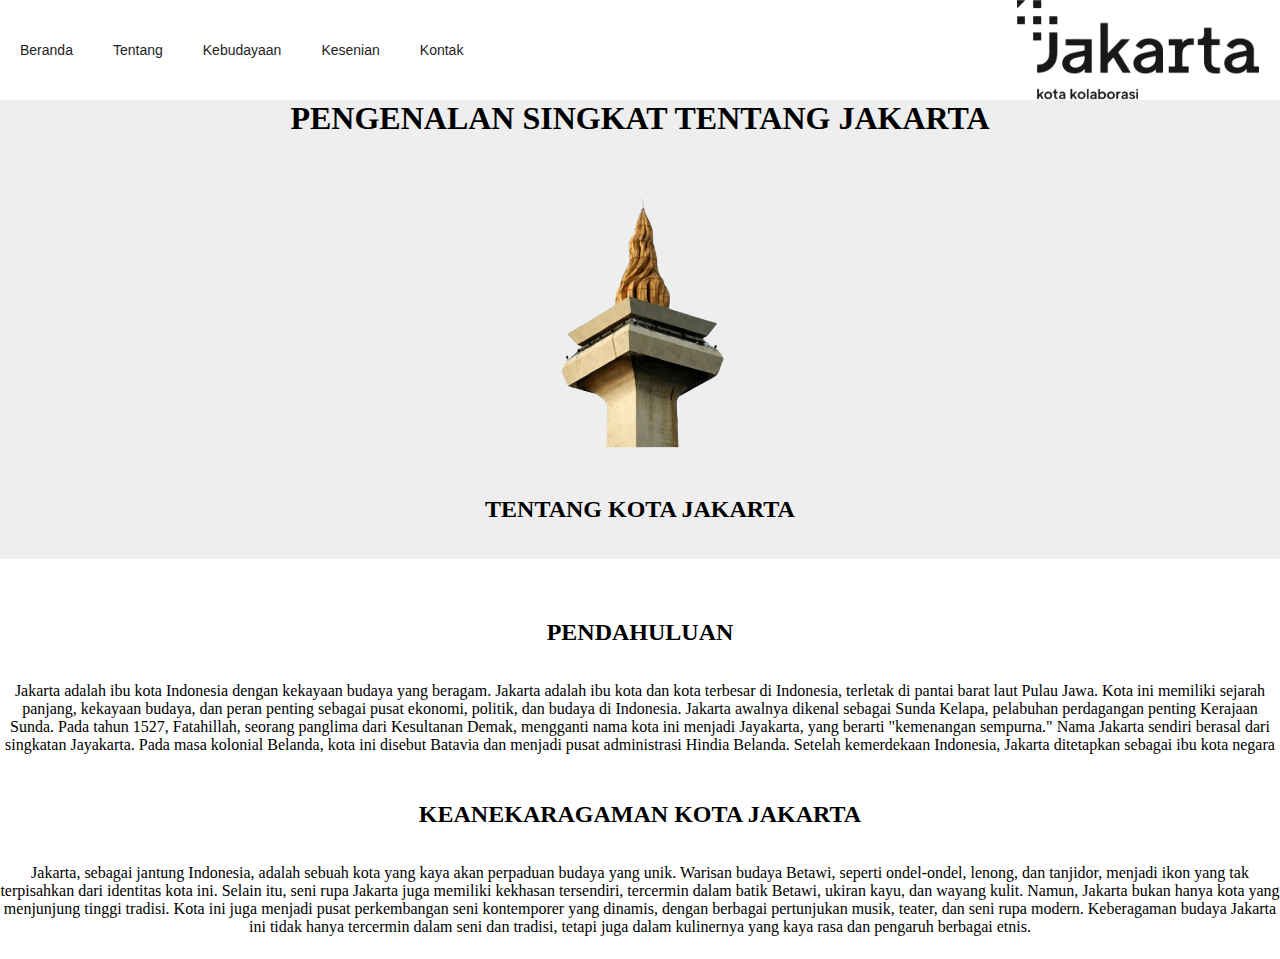
<file: about.html>
<!DOCTYPE html>
<html lang="en">
<head>
    <meta charset="UTF-8">
    <meta name="viewport" content="width=device-width, initial-scale=1.0">
    <title>Tentang Jakarta</title>
    <link rel="stylesheet" href="about.css">
</head>
<body>
    <header>
        <nav>
            <ul>
                <li><a href="index.html">Beranda</a></li>
                <li><a href="about.html">Tentang</a></li>
                <li><a href="culture.html">Kebudayaan</a></li>
                <li><a href="art.html">Kesenian</a></li>
                <li><a href="contact.html">Kontak</a></li>
            </ul>
        </nav>
        <h1><center>PENGENALAN SINGKAT TENTANG JAKARTA</center></h1>
        <center><img src="tugumonasfix.png" width="200px"></center>
    </header>

    <main>
    <section>
        <h2><center>TENTANG KOTA JAKARTA</center></h2>
        <br></br>
        <div id="container">
        <article>
            <br></br>
            <center><h2>PENDAHULUAN</h2></center>
            <br></br>
            <h2></h2>
            <center><p>  Jakarta adalah ibu kota Indonesia dengan kekayaan budaya yang beragam. Jakarta adalah ibu kota dan kota terbesar di Indonesia, terletak di pantai barat laut Pulau Jawa. 
                Kota ini memiliki sejarah panjang, kekayaan budaya, dan peran penting sebagai pusat ekonomi, politik, dan budaya di Indonesia. Jakarta awalnya dikenal sebagai Sunda Kelapa, pelabuhan perdagangan penting Kerajaan Sunda. 
                Pada tahun 1527, Fatahillah, seorang panglima dari Kesultanan Demak, mengganti nama kota ini menjadi Jayakarta, yang berarti "kemenangan sempurna." Nama Jakarta sendiri berasal dari singkatan Jayakarta. 
                Pada masa kolonial Belanda, kota ini disebut Batavia dan menjadi pusat administrasi Hindia Belanda. Setelah kemerdekaan Indonesia, Jakarta ditetapkan sebagai ibu kota negara
            </p></center>
        </article>

        <article>
            <center><h2>KEANEKARAGAMAN KOTA JAKARTA</h2></center>
            <br></br>
            <h2></h2>
            <center><p> Jakarta, sebagai jantung Indonesia, adalah sebuah kota yang kaya akan perpaduan budaya yang unik. Warisan budaya Betawi, seperti ondel-ondel, lenong, dan tanjidor, menjadi ikon yang tak terpisahkan dari identitas kota ini.
                Selain itu, seni rupa Jakarta juga memiliki kekhasan tersendiri, tercermin dalam batik Betawi, ukiran kayu, dan wayang kulit. Namun, Jakarta bukan hanya kota yang menjunjung tinggi tradisi. 
                Kota ini juga menjadi pusat perkembangan seni kontemporer yang dinamis, dengan berbagai pertunjukan musik, teater, dan seni rupa modern. 
                Keberagaman budaya Jakarta ini tidak hanya tercermin dalam seni dan tradisi, tetapi juga dalam kulinernya yang kaya rasa dan pengaruh berbagai etnis.
            </p></center>
       
        </article>
     </div>
    </section>
    </main>
</body>
</html>
</file>
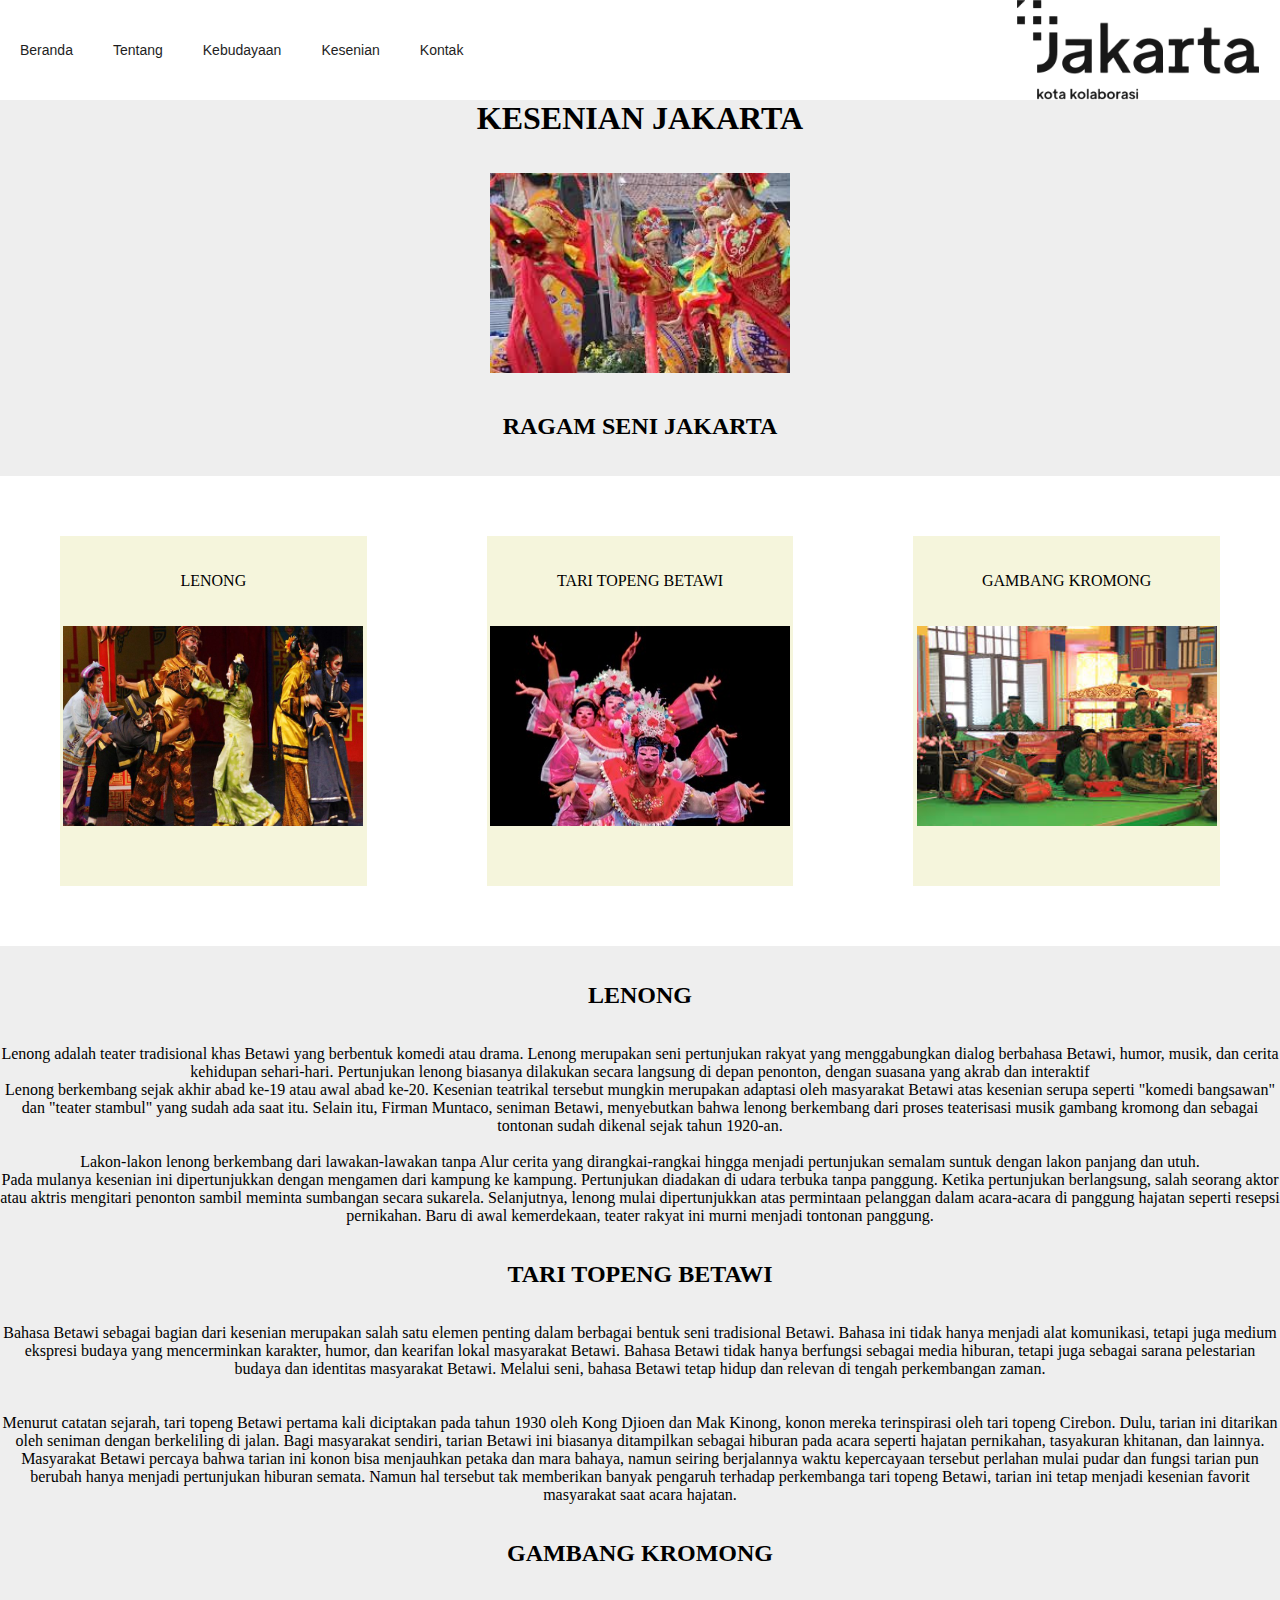
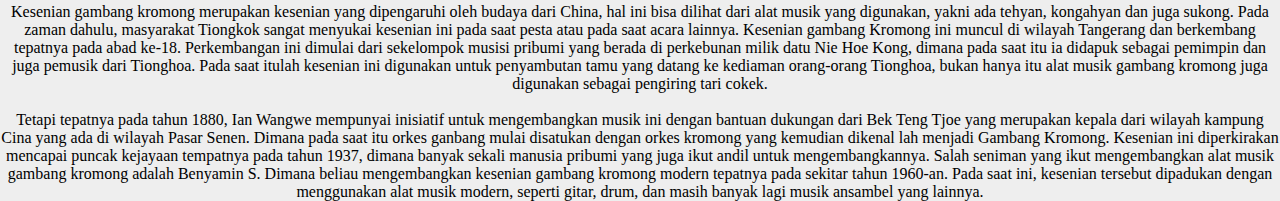
<file: art.html>
<!DOCTYPE html>
<html lang="en">
<head>
    <meta charset="UTF-8">
    <meta name="viewport" content="width=device-width, initial-scale=1.0">
    <title>kesenian</title>
    <link rel="stylesheet" href="art.css">
</head>
<body>
    <header>
        <nav>
            <ul>
                <li><a href="index.html">Beranda</a></li>
                <li><a href="about.html">Tentang</a></li>
                <li><a href="culture.html">Kebudayaan</a></li>
                <li><a href="art.html">Kesenian</a></li>
                <li><a href="contact.html">Kontak</a></li>
            </ul>
        </nav>
        <h1><center>KESENIAN JAKARTA</center></h1>
        <br></br>
        <center><img src="kesenian.jpg" width="300" height=""></center>
    </header>
    <br></br>
    <main>
        <section>
            <h2><center>RAGAM SENI JAKARTA</center></h2>
            <br></br>
            <div id="container">
                <div>
                    <br></br>
                    <center>LENONG</center>
                    <br></br>
                        <center><img src="LENONG.jpg" width="300" height="200"></center>
                </div>

                <div>
                    <br></br>
                    <center>TARI TOPENG BETAWI</center>
                        <br></br>
                        <center><img src="TARITOPENGLENONG.PNG" width="300" height="200"></center>  
                </div>

                <div>
                    <br></br>
                    <center>GAMBANG KROMONG</center>
                        <br></br>
                        <center><img src="GAMBANG KROMONG.JPG" width="300" height="200"></center>
                </div>
            </div>
            <br></br>
            <article>
                <center><h2>LENONG</h2></center>
                <br></br>
                <h2></h2>
                    <center><p> Lenong adalah teater tradisional khas Betawi yang berbentuk komedi atau drama.
                        Lenong merupakan seni pertunjukan rakyat yang menggabungkan dialog berbahasa Betawi, humor, musik, dan cerita kehidupan sehari-hari. 
                        Pertunjukan lenong biasanya dilakukan secara langsung di depan penonton, dengan suasana yang akrab dan interaktif
                        <p>Lenong berkembang sejak akhir abad ke-19 atau awal abad ke-20. Kesenian teatrikal tersebut mungkin merupakan adaptasi oleh masyarakat Betawi atas kesenian serupa seperti "komedi bangsawan" dan "teater stambul" yang sudah ada saat itu. Selain itu, 
                            Firman Muntaco, seniman Betawi, menyebutkan bahwa lenong berkembang dari proses teaterisasi musik gambang kromong dan sebagai tontonan sudah dikenal sejak tahun 1920-an.
                            <br></br>
                            Lakon-lakon lenong berkembang dari lawakan-lawakan tanpa Alur cerita yang dirangkai-rangkai hingga menjadi pertunjukan semalam suntuk dengan lakon panjang dan utuh.
                            <p>
                            Pada mulanya kesenian ini dipertunjukkan dengan mengamen dari kampung ke kampung. Pertunjukan diadakan di udara terbuka tanpa panggung. Ketika pertunjukan berlangsung, 
                            salah seorang aktor atau aktris mengitari penonton sambil meminta sumbangan secara sukarela. Selanjutnya, lenong mulai dipertunjukkan atas permintaan pelanggan dalam acara-acara di panggung hajatan seperti resepsi pernikahan. 
                            Baru di awal kemerdekaan, teater rakyat ini murni menjadi tontonan panggung.
                            </p>
                        </p>
                    </p></center>
            </article>
            <br></br>

            <article>
            <center><h2>TARI TOPENG BETAWI</h2></center>
            <br></br>
            <h2></h2>
            <center><p>
                <p>
                Bahasa Betawi sebagai bagian dari kesenian merupakan salah satu elemen penting dalam berbagai bentuk seni tradisional Betawi.
                Bahasa ini tidak hanya menjadi alat komunikasi, tetapi juga medium ekspresi budaya yang mencerminkan karakter, humor, dan kearifan lokal masyarakat Betawi. 
                Bahasa Betawi tidak hanya berfungsi sebagai media hiburan, tetapi juga sebagai sarana pelestarian budaya dan identitas masyarakat Betawi. 
                Melalui seni, bahasa Betawi tetap hidup dan relevan di tengah perkembangan zaman.
                </p>
                <br></br>
                    <p> Menurut catatan sejarah, tari topeng Betawi pertama kali diciptakan pada tahun 1930 oleh Kong Djioen dan Mak Kinong, konon mereka terinspirasi oleh tari topeng Cirebon. Dulu, tarian ini ditarikan oleh seniman dengan berkeliling di jalan.
                        Bagi masyarakat sendiri, tarian Betawi ini biasanya ditampilkan sebagai hiburan pada acara seperti hajatan pernikahan, tasyakuran khitanan, dan lainnya. Masyarakat Betawi percaya bahwa tarian ini konon bisa menjauhkan petaka dan mara bahaya, 
                        namun seiring berjalannya waktu kepercayaan tersebut perlahan mulai pudar dan fungsi tarian pun berubah hanya menjadi pertunjukan hiburan semata. Namun hal tersebut tak memberikan banyak pengaruh terhadap perkembanga tari topeng Betawi, 
                        tarian ini tetap menjadi kesenian favorit masyarakat saat acara hajatan.
                </p>
            </p></center>
            <br></br>
            </article>
            <center><h2>GAMBANG KROMONG</h2></center>
            <br></br>
            <h2></h2>
            <center><p>
                Kesenian gambang kromong merupakan kesenian yang dipengaruhi oleh budaya dari China, hal ini bisa dilihat dari alat musik yang digunakan, yakni ada tehyan, kongahyan dan juga sukong. Pada zaman dahulu, masyarakat Tiongkok sangat menyukai kesenian ini pada saat pesta atau pada saat acara lainnya.
                Kesenian gambang Kromong ini muncul di wilayah Tangerang dan berkembang tepatnya pada abad ke-18. Perkembangan ini dimulai dari sekelompok musisi pribumi yang berada di perkebunan milik datu Nie Hoe Kong, dimana pada saat itu ia didapuk sebagai pemimpin dan juga pemusik dari Tionghoa.
                Pada saat itulah kesenian ini digunakan untuk penyambutan tamu yang datang ke kediaman orang-orang Tionghoa, bukan hanya itu alat musik gambang kromong juga digunakan sebagai pengiring tari cokek.
                <br></br>
                Tetapi tepatnya pada tahun 1880, Ian Wangwe mempunyai inisiatif untuk mengembangkan musik ini dengan bantuan dukungan dari Bek Teng Tjoe yang merupakan kepala dari wilayah kampung Cina yang ada di wilayah Pasar Senen.
                Dimana pada saat itu orkes ganbang mulai disatukan dengan orkes kromong yang kemudian dikenal lah menjadi Gambang Kromong. Kesenian ini diperkirakan mencapai puncak kejayaan tempatnya pada tahun 1937, dimana banyak sekali manusia pribumi yang juga ikut andil untuk mengembangkannya.
                Salah seniman yang ikut mengembangkan alat musik gambang kromong adalah Benyamin S. Dimana beliau mengembangkan kesenian gambang kromong modern tepatnya pada sekitar tahun 1960-an. Pada saat ini, kesenian tersebut dipadukan dengan menggunakan alat musik modern, seperti gitar, drum, dan masih banyak lagi musik ansambel yang lainnya.
            </p></center>
            <article>


        </section>
    </main> 
</body>
</html>
</file>
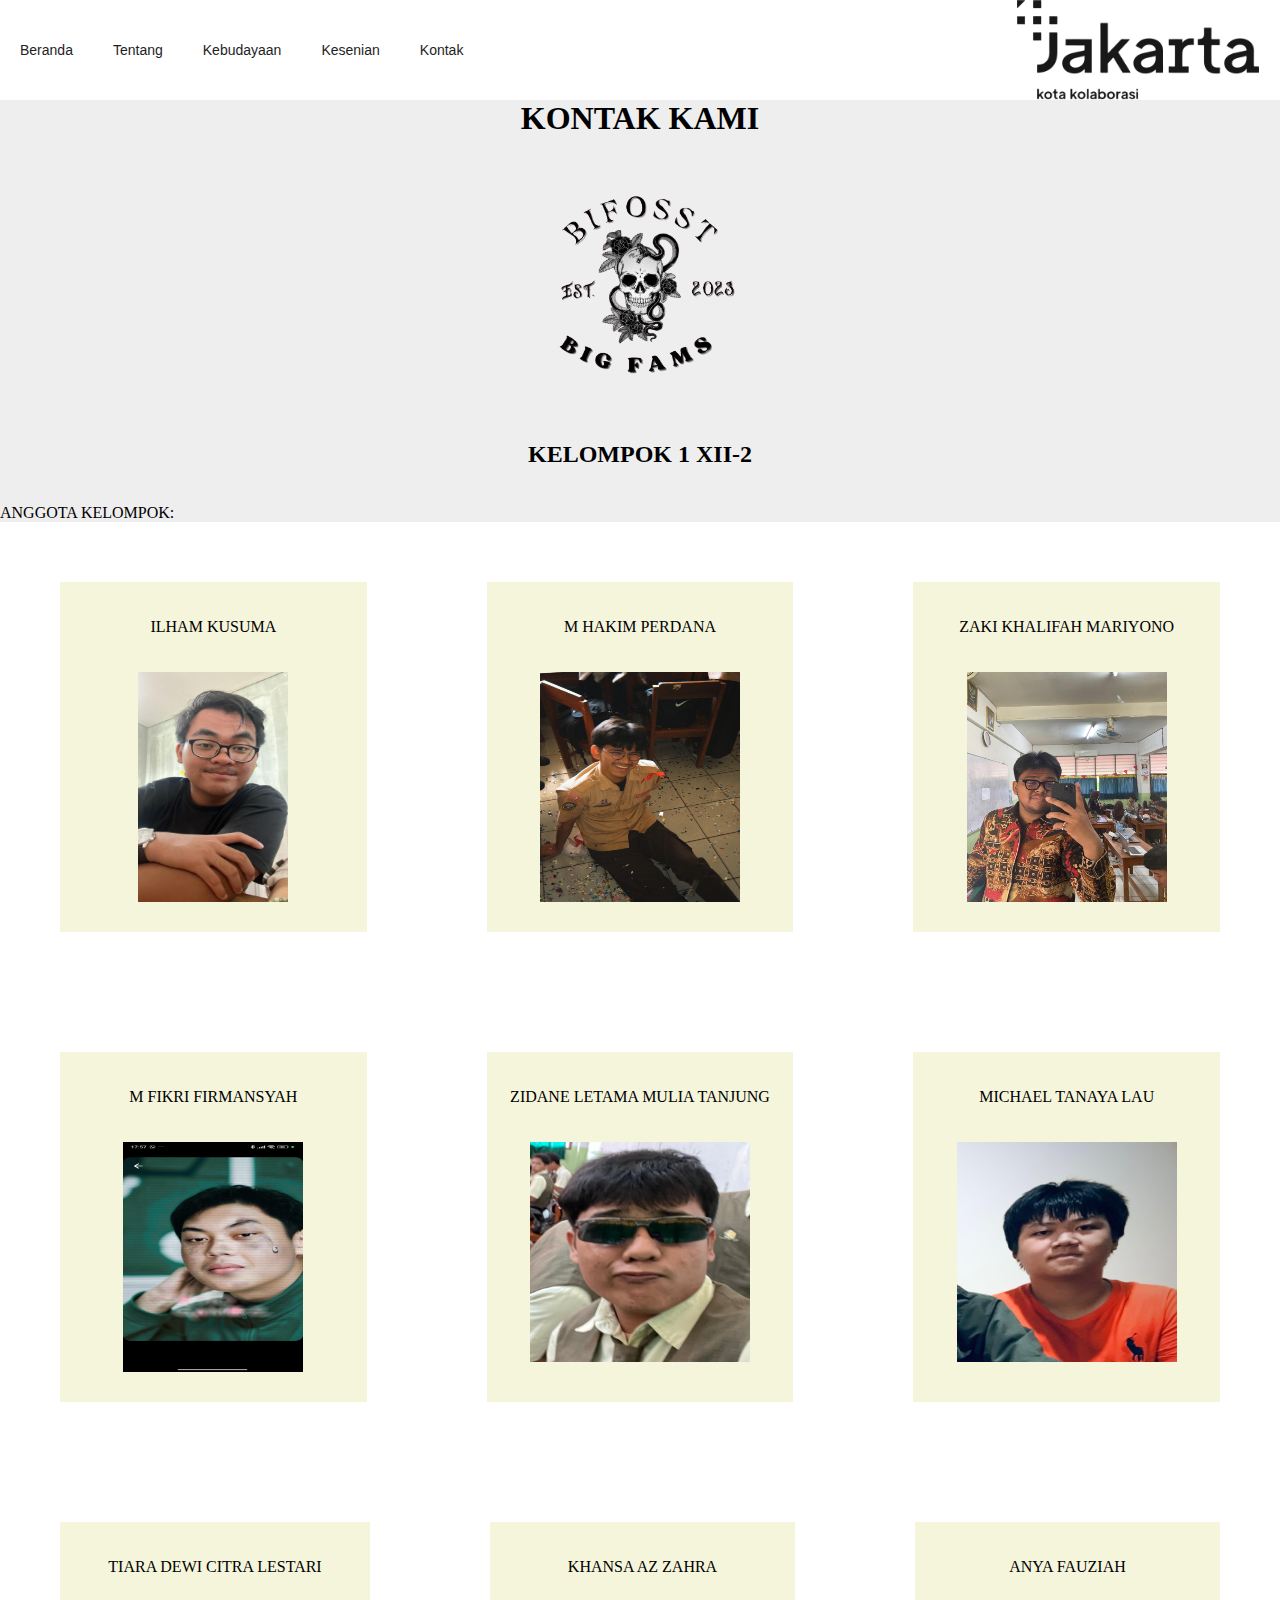
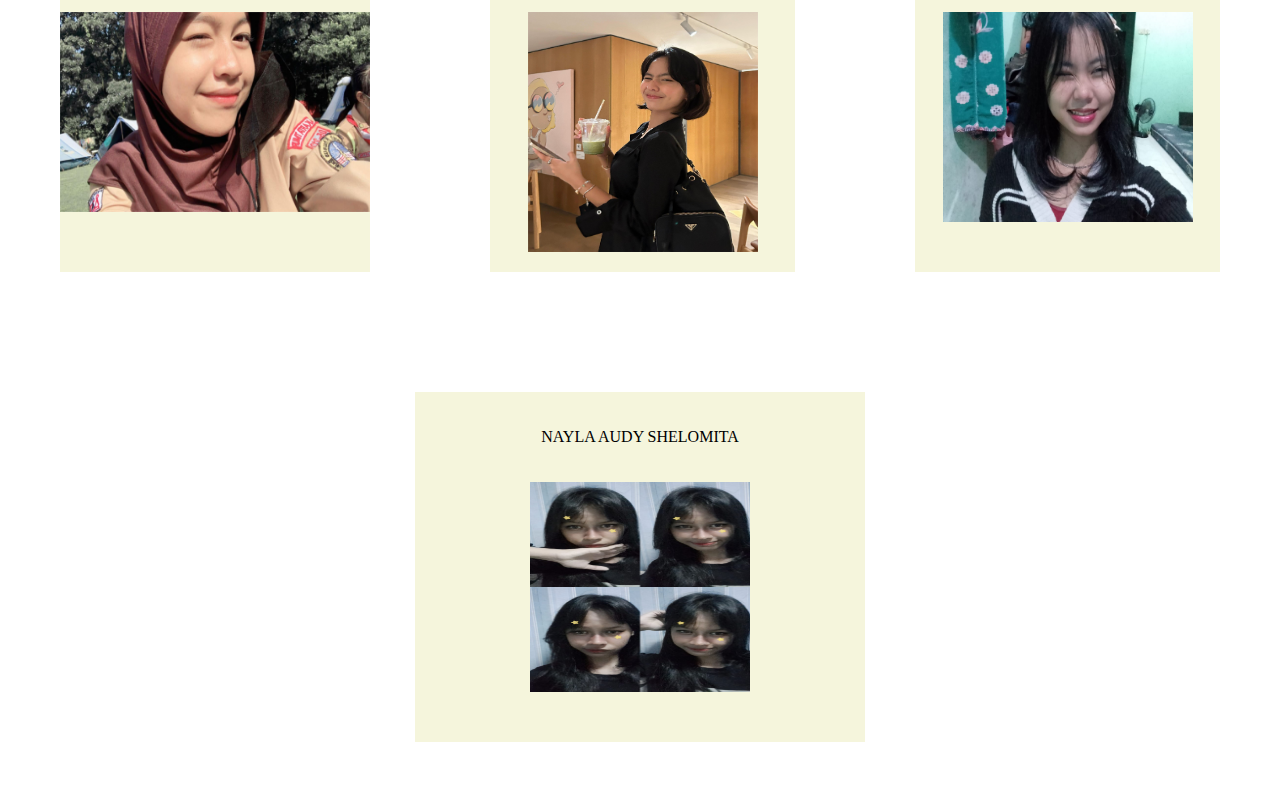
<file: contact.html>
<!DOCTYPE html>
<html lang="en">
<head>
    <meta charset="UTF-8">
    <meta name="viewport" content="width=device-width, initial-scale=1.0">
    <title>kontak</title>
    <link rel="stylesheet" href="contact.css">

</head>
<body>
    <header>
        <nav>
            <ul>
                <li><a href="index.html">Beranda</a></li>
                <li><a href="about.html">Tentang</a></li>
                <li><a href="culture.html">Kebudayaan</a></li>
                <li><a href="art.html">Kesenian</a></li>
                <li><a href="contact.html">Kontak</a></li>
            </ul>
        </nav>
        <h1><center>KONTAK KAMI</center></h1>
        <center><img src="bifost.png" width="300" height="300px"></center>
    </header>

    <main>
        <CENTER><h2>KELOMPOK 1 XII-2</h2></CENTER>
        <h2></h2>
        <br></br>
            <P>ANGGOTA KELOMPOK:</P>

            <div id="container">
                <div>
                    <br></br>
                    <center>ILHAM KUSUMA</center>
                    <br></br>
                        <center><img src="ILHAM.jpg" width="150" height="230"></center>
                </div>

                <div>
                    <br></br>
                    <center>M HAKIM PERDANA</center>
                        <br></br>
                        <center><img src="HAKIM.jpg" width="200" height="230"></center>  
                </div>

                <div>
                    <br></br>
                    <center>ZAKI KHALIFAH MARIYONO</center>
                        <br></br>
                        <center><img src="ZAKI.jpg" width="200" height="230"></center>
                </div>
            </div>

            <div id="container">
                <div>
                    <br></br>
                    <center>M FIKRI FIRMANSYAH</center>
                    <br></br>
                        <center><img src="DEDOY.jpg" width="180" height="230"></center>
                </div>

                <div>
                    <br></br>
                    <center>ZIDANE LETAMA MULIA TANJUNG</center>
                        <br></br>
                        <center><img src="TANJUNG.jpg" width="220" height="220"></center>  
                </div>

                <div>
                    <br></br>
                    <center>MICHAEL TANAYA LAU</center>
                        <br></br>
                        <center><img src="MICHAEL.jpg" width="220" height="220"></center>
                </div>
            </div>

            
            <div id="container">
                <div>
                    <br></br>
                    <center>TIARA DEWI CITRA LESTARI</center>
                    <br></br>
                        <center><img src="TIARA.jpg" width="310" height="200"></center>
                </div>

                <div>
                    <br></br>
                    <center>KHANSA AZ ZAHRA</center>
                        <br></br>
                        <center><img src="KHANSA.jpg" width="230" height="240"></center>  
                </div>

                <div>
                    <br></br>
                    <center>ANYA FAUZIAH</center>
                        <br></br>
                        <center><img src="ANYA.jpg" width="250" height="210"></center>
                </div>
            </div>

            <div id="container">
                <div>
                    <br></br>
                    <center>NAYLA AUDY SHELOMITA</center>
                    <br></br>
                        <center><img src="NAYLA.jpg" width="220" height="210"></center>
                </div>
            </div>    
        </main>
    
</body>
</html>
</file>
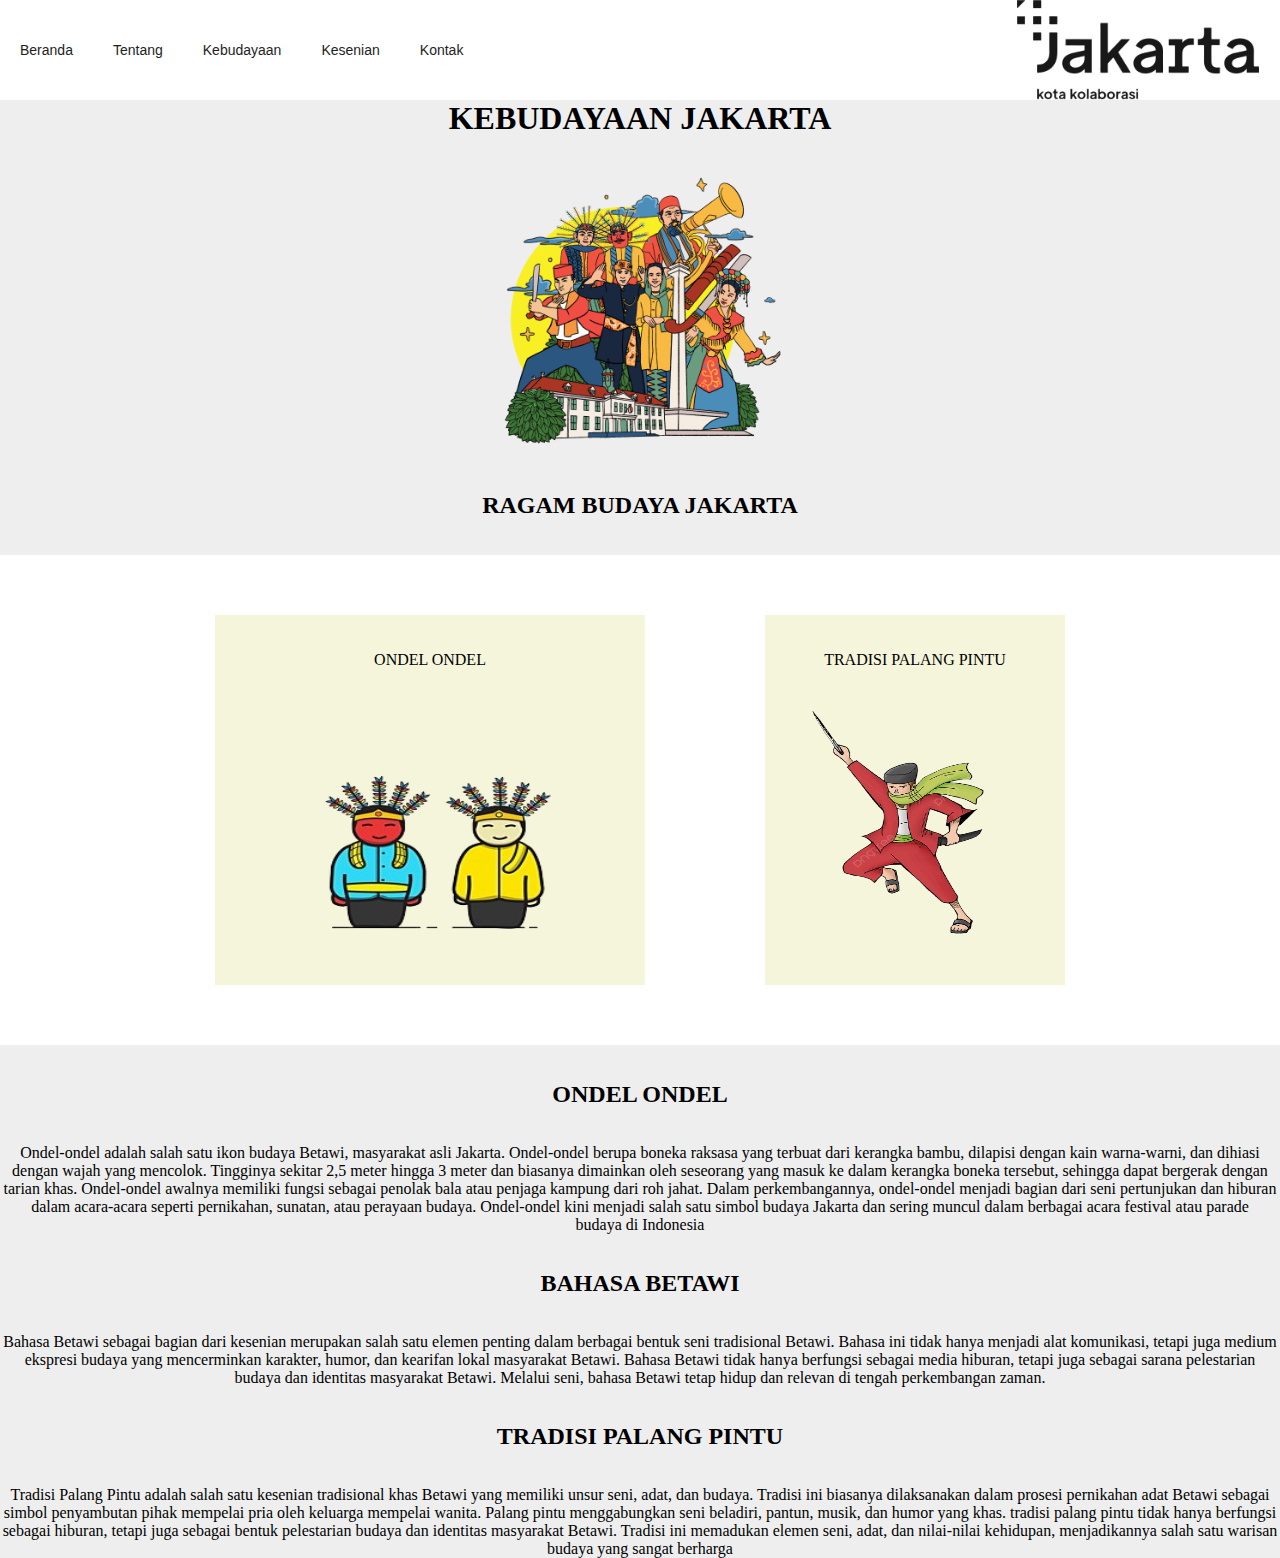
<file: culture.html>
<!DOCTYPE html>
<html lang="en">
<head>
    <meta charset="UTF-8">
    <meta name="viewport" content="width=device-width, initial-scale=1.0">
    <title>kebudayaan</title>
    <link rel="stylesheet" href="culture.css">
</head>
<body>
    <header>
        <nav>
            <ul>
                <li><a href="index.html">Beranda</a></li>
                <li><a href="about.html">Tentang</a></li>
                <li><a href="culture.html">Kebudayaan</a></li>
                <li><a href="art.html">Kesenian</a></li>
                <li><a href="contact.html">Kontak</a></li>
            </ul>
        </nav>
        <h1><center>KEBUDAYAAN JAKARTA</center></h1>
        <center><img src="logokebudayaanjakarta.png" width="300"></center>
    </header>
    <main>
        <section>
            <h2><center>RAGAM BUDAYA JAKARTA</center></h2>
            <br></br>
            <div id="container">
                <div>
                    <br></br>
                    <center>ONDEL ONDEL</center>
                    <br></br>
                        <img src="ondel-ondel.png" width="430" height="320" align="center">
                </div>

                <div>
                    <br></br>
                    <center>TRADISI PALANG PINTU</center>
                        <br></br>
                        <img src="palangpintu.png" width="300" height="230" align="center">   
                </div>
            </div>
            <br></br>
            <article>
                <center><h2>ONDEL ONDEL</h2></center>
                <br></br>
                <h2></h2>
                    <center><p> Ondel-ondel adalah salah satu ikon budaya Betawi, masyarakat asli Jakarta. 
                        Ondel-ondel berupa boneka raksasa yang terbuat dari kerangka bambu, dilapisi dengan kain warna-warni, dan dihiasi dengan wajah yang mencolok. 
                        Tingginya sekitar 2,5 meter hingga 3 meter dan biasanya dimainkan oleh seseorang yang masuk ke dalam kerangka boneka tersebut, sehingga dapat bergerak dengan tarian khas. Ondel-ondel awalnya memiliki fungsi sebagai penolak bala atau penjaga kampung dari roh jahat. 
                        Dalam perkembangannya, ondel-ondel menjadi bagian dari seni pertunjukan dan hiburan dalam acara-acara seperti pernikahan, sunatan, atau perayaan budaya.
                        Ondel-ondel kini menjadi salah satu simbol budaya Jakarta dan sering muncul dalam berbagai acara festival atau parade budaya di Indonesia
                    </p></center>
                <br></br>
            </article>

            <article>
            <center><h2>BAHASA BETAWI</h2></center>
            <br></br>
            <h2></h2>
            <center><p>
                Bahasa Betawi sebagai bagian dari kesenian merupakan salah satu elemen penting dalam berbagai bentuk seni tradisional Betawi.
                Bahasa ini tidak hanya menjadi alat komunikasi, tetapi juga medium ekspresi budaya yang mencerminkan karakter, humor, dan kearifan lokal masyarakat Betawi. 
                Bahasa Betawi tidak hanya berfungsi sebagai media hiburan, tetapi juga sebagai sarana pelestarian budaya dan identitas masyarakat Betawi. 
                Melalui seni, bahasa Betawi tetap hidup dan relevan di tengah perkembangan zaman.
            </p></center>
            <br></br>
            </article>
            
            <article>
            <center><h2>TRADISI PALANG PINTU</h2></center>
            <br></br>
            <h2></h2>
            <center><p>
                Tradisi Palang Pintu adalah salah satu kesenian tradisional khas Betawi yang memiliki unsur seni, adat, dan budaya. 
                Tradisi ini biasanya dilaksanakan dalam prosesi pernikahan adat Betawi sebagai simbol penyambutan pihak mempelai pria oleh keluarga mempelai wanita. 
                Palang pintu menggabungkan seni beladiri, pantun, musik, dan humor yang khas. 
                tradisi palang pintu tidak hanya berfungsi sebagai hiburan, tetapi juga sebagai bentuk pelestarian budaya dan identitas masyarakat Betawi. 
                Tradisi ini memadukan elemen seni, adat, dan nilai-nilai kehidupan, 
                menjadikannya salah satu warisan budaya yang sangat berharga
            </p></center>
            </article>

        </section>
    </main> 
</body>
</html>
</file>
<file: about.css>
* {
    margin: 0;
    padding:0;
}

body {
    background-color: #eee;
}

nav {
    width: 100%;
    height: 100px;
    background-color: #fff;
    background-image: url(jakartakotakolaborasi.png);
    background-repeat: no-repeat;
    background-position: 98%;
    background-size: contain;
}


ul {

}

ul li {
    list-style: none;
    display: inline-block;
    float: left;
    line-height: 100px;
} 

ul li a {
    text-decoration: none;
    font-size: 14px;
    font-family: arial;
    color: #1e1e1e;
    padding: 0 20px;
}

ul li a:hover {
    color:red;
}



#container {
    display: grid;
    justify-content: flex-start;
    align-items: center;
    min-height: 400px;
    background-color: #fff;
}
</file>
<file: art.css>
* {
    margin: 0;
    padding:0;
}

body {
    background-color: #eee;
}

nav {
    width: 100%;
    height: 100px;
    background-color: #fff;
    background-image: url(jakartakotakolaborasi.png);
    background-repeat: no-repeat;
    background-position: 98%;
    background-size: contain;
}


ul {

}

ul li {
    list-style: none;
    display: inline-block;
    float: left;
    line-height: 100px;
} 

ul li a {
    text-decoration: none;
    font-size: 14px;
    font-family: arial;
    color: #1e1e1e;
    padding: 0 20px;
}

ul li a:hover {
    color:red;
}


#container {
    display: flex;
    justify-content: center;
    align-items: center;
    min-height: 400px;
    background-color: #fff;
}


#container div {
    height: 350px;
    width: 450px;
    background-color: beige;
    margin: 60px;
}
</file>
<file: contact.css>
* {
    margin: 0;
    padding:0;
}

body {
    background-color: #eee;
}

nav {
    width: 100%;
    height: 100px;
    background-color: #fff;
    background-image: url(jakartakotakolaborasi.png);
    background-repeat: no-repeat;
    background-position: 98%;
    background-size: contain;
}


ul {

}

ul li {
    list-style: none;
    display: inline-block;
    float: left;
    line-height: 100px;
} 

ul li a {
    text-decoration: none;
    font-size: 14px;
    font-family: arial;
    color: #1e1e1e;
    padding: 0 20px;
}

ul li a:hover {
    color:red;
}


#container {
    display: flex;
    justify-content: center;
    align-items: center;
    min-height: 400px;
    background-color: #fff;
}

#container div {
    height: 350px;
    width: 450px;
    background-color: beige;
    margin: 60px;
}
</file>
<file: culture.css>
* {
    margin: 0;
    padding:0;
}

body {
    background-color: #eee;
}

nav {
    width: 100%;
    height: 100px;
    background-color: #fff;
    background-image: url(jakartakotakolaborasi.png);
    background-repeat: no-repeat;
    background-position: 98%;
    background-size: contain;
}


ul {

}

ul li {
    list-style: none;
    display: inline-block;
    float: left;
    line-height: 100px;
} 

ul li a {
    text-decoration: none;
    font-size: 14px;
    font-family: arial;
    color: #1e1e1e;
    padding: 0 20px;
}

ul li a:hover {
    color:red;
}

#container {
    display: flex;
    justify-content: center;
    align-items: center;
    min-height: 400px;
    background-color: #fff;
}

#container div {
    height: 370px;
    width: 335;
    background-color: beige;
    margin: 60px;
}
</file>
